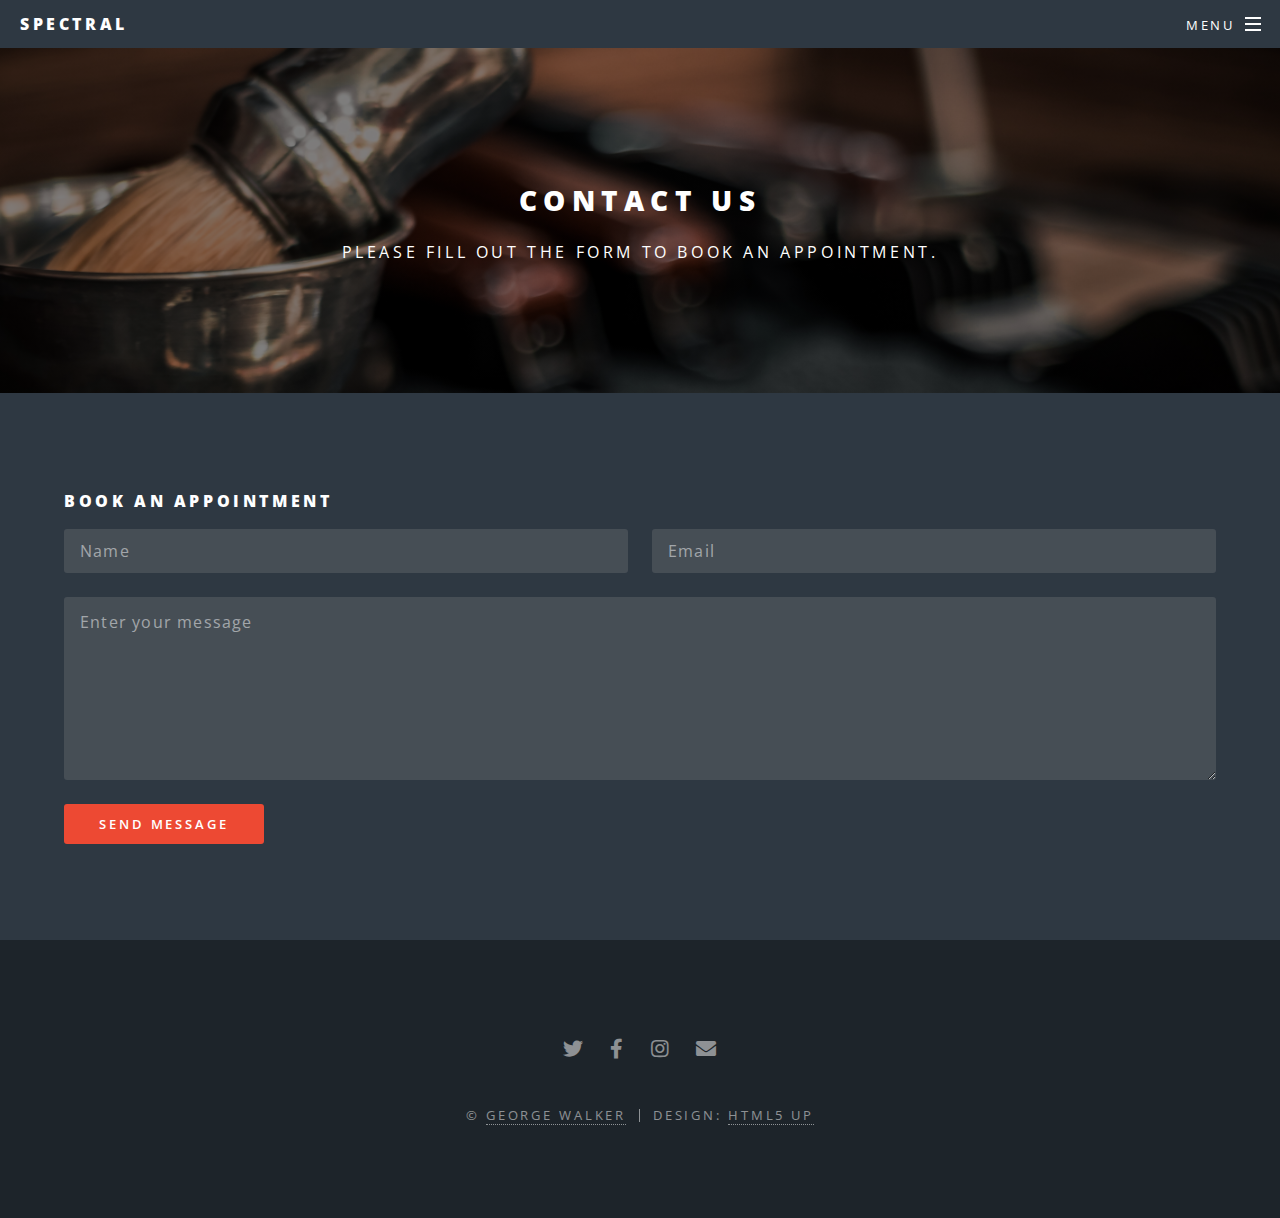
<file: contact.html>
<!DOCTYPE HTML>
<!--
	Spectral by HTML5 UP
	html5up.net | @ajlkn
	Free for personal and commercial use under the CCA 3.0 license (html5up.net/license)
-->
<html>
	<head>
		<title>Elements - Spectral by HTML5 UP</title>
		<meta charset="utf-8" />
		<meta name="viewport" content="width=device-width, initial-scale=1, user-scalable=no" />
		<link rel="stylesheet" href="assets/css/main.css" />
		<noscript><link rel="stylesheet" href="assets/css/noscript.css" /></noscript>
	</head>
	<body class="is-preload">

		<!-- Page Wrapper -->
			<div id="page-wrapper">

				<!-- Header -->
					<header id="header">
						<h1><a href="index.html">Spectral</a></h1>
						<nav id="nav">
							<ul>
								<li class="special">
									<a href="#menu" class="menuToggle"><span>Menu</span></a>
									<div id="menu">
										<ul>
											<li><a href="index.html">Home</a></li>
											<li><a href="aboutus.html">About Us</a></li>
											<li><a href="theteam.html">The Team</a></li>
											<li><a href="contact.html">Contact Us</a></li>
										</ul>
									</div>
								</li>
							</ul>
						</nav>
					</header>

				<!-- Main -->
					<article id="main">
						<header>
							<h2>CONTACT US</h2>
							<p>Please fill out the form to book an appointment.</p>
						</header>
						<section class="wrapper style2">
							<div class="inner">
								<section>
									<h4>BOOK AN APPOINTMENT</h4>
									<form method="post" action="#">
										<div class="row gtr-uniform">
											<div class="col-6 col-12-xsmall">
												<input type="text" name="demo-name" id="demo-name" value="" placeholder="Name" />
											</div>
											<div class="col-6 col-12-xsmall">
												<input type="email" name="demo-email" id="demo-email" value="" placeholder="Email" />
											</div>
											<div class="col-12">
												<textarea name="demo-message" id="demo-message" placeholder="Enter your message" rows="6"></textarea>
											</div>
											<div class="col-12">
												<ul class="actions">
													<li><input type="submit" value="Send Message" class="primary" /></li>
												</ul>
											</div>
										</div>
									</form>
								</section>
							</div>
						</section>
					</article>

				<!-- Footer -->
					<footer id="footer">
						<ul class="icons">
							<li><a href="#" class="icon brands fa-twitter"><span class="label">Twitter</span></a></li>
							<li><a href="#" class="icon brands fa-facebook-f"><span class="label">Facebook</span></a></li>
							<li><a href="#" class="icon brands fa-instagram"><span class="label">Instagram</span></a></li>
							<li><a href="#" class="icon solid fa-envelope"><span class="label">Email</span></a></li>
						</ul>
						<ul class="copyright">
							<li>&copy; <a href="https://www.georgewalker.dev/">George Walker</a></li><li>Design: <a href="http://html5up.net">HTML5 UP</a></li>
						</ul>
					</footer>

			</div>

		<!-- Scripts -->
			<script src="assets/js/jquery.min.js"></script>
			<script src="assets/js/jquery.scrollex.min.js"></script>
			<script src="assets/js/jquery.scrolly.min.js"></script>
			<script src="assets/js/browser.min.js"></script>
			<script src="assets/js/breakpoints.min.js"></script>
			<script src="assets/js/util.js"></script>
			<script src="assets/js/main.js"></script>

	</body>
</html>
</file>
<file: assets/css/noscript.css>
/*
	Spectral by HTML5 UP
	html5up.net | @ajlkn
	Free for personal and commercial use under the CCA 3.0 license (html5up.net/license)
*/

/* Banner */

	body.is-preload #banner h2 {
		-moz-transform: none;
		-webkit-transform: none;
		-ms-transform: none;
		transform: none;
		opacity: 1;
	}

		body.is-preload #banner h2:before, body.is-preload #banner h2:after {
			width: 100%;
		}

	body.is-preload #banner .more {
		-moz-transform: none;
		-webkit-transform: none;
		-ms-transform: none;
		transform: none;
		opacity: 1;
	}

	body.is-preload #banner:after {
		opacity: 0;
	}
</file>
<file: assets/css/main.css>
@import url(fontawesome-all.min.css);
@import url("https://fonts.googleapis.com/css?family=Open+Sans:400,400italic,600,600italic,800,800italic");

/*
	Spectral by HTML5 UP
	html5up.net | @ajlkn
	Free for personal and commercial use under the CCA 3.0 license (html5up.net/license)
*/

html, body, div, span, applet, object,
iframe, h1, h2, h3, h4, h5, h6, p, blockquote,
pre, a, abbr, acronym, address, big, cite,
code, del, dfn, em, img, ins, kbd, q, s, samp,
small, strike, strong, sub, sup, tt, var, b,
u, i, center, dl, dt, dd, ol, ul, li, fieldset,
form, label, legend, table, caption, tbody,
tfoot, thead, tr, th, td, article, aside,
canvas, details, embed, figure, figcaption,
footer, header, hgroup, menu, nav, output, ruby,
section, summary, time, mark, audio, video {
	margin: 0;
	padding: 0;
	border: 0;
	font-size: 100%;
	font: inherit;
	vertical-align: baseline;}

article, aside, details, figcaption, figure,
footer, header, hgroup, menu, nav, section {
	display: block;}

body {
	line-height: 1;
}

ol, ul {
	list-style: none;
}

blockquote, q {
	quotes: none;
}

	blockquote:before, blockquote:after, q:before, q:after {
		content: '';
		content: none;
	}

table {
	border-collapse: collapse;
	border-spacing: 0;
}

body {
	-webkit-text-size-adjust: none;
}

mark {
	background-color: transparent;
	color: inherit;
}

input::-moz-focus-inner {
	border: 0;
	padding: 0;
}

input, select, textarea {
	-moz-appearance: none;
	-webkit-appearance: none;
	-ms-appearance: none;
	appearance: none;
}

/* Basic */

	@-ms-viewport {
		width: device-width;
	}

	html {
		box-sizing: border-box;
	}

	*, *:before, *:after {
		box-sizing: inherit;
	}

	body {
		background: #2e3842;
	}

		body.is-preload *, body.is-preload *:before, body.is-preload *:after {
			-moz-animation: none !important;
			-webkit-animation: none !important;
			-ms-animation: none !important;
			animation: none !important;
			-moz-transition: none !important;
			-webkit-transition: none !important;
			-ms-transition: none !important;
			transition: none !important;
		}

	body, input, select, textarea {
		color: #fff;
		font-family: "Open Sans", Helvetica, sans-serif;
		font-size: 15pt;
		font-weight: 400;
		letter-spacing: 0.075em;
		line-height: 1.65em;
	}

		@media screen and (max-width: 1680px) {

			body, input, select, textarea {
				font-size: 13pt;
			}

		}

		@media screen and (max-width: 1280px) {

			body, input, select, textarea {
				font-size: 12pt;
			}

		}

		@media screen and (max-width: 736px) {

			body, input, select, textarea {
				font-size: 11pt;
				letter-spacing: 0.0375em;
			}

		}

	a {
		-moz-transition: color 0.2s ease, border-bottom-color 0.2s ease;
		-webkit-transition: color 0.2s ease, border-bottom-color 0.2s ease;
		-ms-transition: color 0.2s ease, border-bottom-color 0.2s ease;
		transition: color 0.2s ease, border-bottom-color 0.2s ease;
		border-bottom: dotted 1px;
		color: inherit;
		text-decoration: none;
	}

		a:hover {
			border-bottom-color: transparent;
		}

	strong, b {
		color: #fff;
		font-weight: 600;
	}

	em, i {
		font-style: italic;
	}

	p {
		margin: 0 0 2em 0;
	}

	h1, h2, h3, h4, h5, h6 {
		color: #fff;
		font-weight: 800;
		letter-spacing: 0.225em;
		line-height: 1em;
		margin: 0 0 1em 0;
		text-transform: uppercase;
	}

		h1 a, h2 a, h3 a, h4 a, h5 a, h6 a {
			color: inherit;
			text-decoration: none;
		}

	h2 {
		font-size: 1.35em;
		line-height: 1.75em;
	}

		@media screen and (max-width: 736px) {

			h2 {
				font-size: 1.1em;
				line-height: 1.65em;
			}

		}

	h3 {
		font-size: 1.15em;
		line-height: 1.75em;
	}

		@media screen and (max-width: 736px) {

			h3 {
				font-size: 1em;
				line-height: 1.65em;
			}

		}

	h4 {
		font-size: 1em;
		line-height: 1.5em;
	}

	h5 {
		font-size: 0.8em;
		line-height: 1.5em;
	}

	h6 {
		font-size: 0.7em;
		line-height: 1.5em;
	}

	sub {
		font-size: 0.8em;
		position: relative;
		top: 0.5em;
	}

	sup {
		font-size: 0.8em;
		position: relative;
		top: -0.5em;
	}

	hr {
		border: 0;
		border-bottom: solid 2px #fff;
		margin: 3em 0;
	}

		hr.major {
			margin: 4.5em 0;
		}

	blockquote {
		border-left: solid 4px #fff;
		font-style: italic;
		margin: 0 0 2em 0;
		padding: 0.5em 0 0.5em 2em;
	}

	code {
		background: rgba(144, 144, 144, 0.25);
		border-radius: 3px;
		font-family: "Courier New", monospace;
		font-size: 0.9em;
		letter-spacing: 0;
		margin: 0 0.25em;
		padding: 0.25em 0.65em;
	}

	pre {
		-webkit-overflow-scrolling: touch;
		font-family: "Courier New", monospace;
		font-size: 0.9em;
		margin: 0 0 2em 0;
	}

		pre code {
			display: block;
			line-height: 1.75em;
			padding: 1em 1.5em;
			overflow-x: auto;
		}

	.align-left {
		text-align: left;
	}

	.align-center {
		text-align: center;
	}

	.align-right {
		text-align: right;
	}

/* Row */

	.row {
		display: flex;
		flex-wrap: wrap;
		box-sizing: border-box;
		align-items: stretch;
	}

		.row > * {
			box-sizing: border-box;
		}

		.row.gtr-uniform > * > :last-child {
			margin-bottom: 0;
		}

		.row.aln-left {
			justify-content: flex-start;
		}

		.row.aln-center {
			justify-content: center;
		}

		.row.aln-right {
			justify-content: flex-end;
		}

		.row.aln-top {
			align-items: flex-start;
		}

		.row.aln-middle {
			align-items: center;
		}

		.row.aln-bottom {
			align-items: flex-end;
		}

		.row > .imp {
			order: -1;
		}

		.row > .col-1 {
			width: 8.33333%;
		}

		.row > .off-1 {
			margin-left: 8.33333%;
		}

		.row > .col-2 {
			width: 16.66667%;
		}

		.row > .off-2 {
			margin-left: 16.66667%;
		}

		.row > .col-3 {
			width: 25%;
		}

		.row > .off-3 {
			margin-left: 25%;
		}

		.row > .col-4 {
			width: 33.33333%;
		}

		.row > .off-4 {
			margin-left: 33.33333%;
		}

		.row > .col-5 {
			width: 41.66667%;
		}

		.row > .off-5 {
			margin-left: 41.66667%;
		}

		.row > .col-6 {
			width: 50%;
		}

		.row > .off-6 {
			margin-left: 50%;
		}

		.row > .col-7 {
			width: 58.33333%;
		}

		.row > .off-7 {
			margin-left: 58.33333%;
		}

		.row > .col-8 {
			width: 66.66667%;
		}

		.row > .off-8 {
			margin-left: 66.66667%;
		}

		.row > .col-9 {
			width: 75%;
		}

		.row > .off-9 {
			margin-left: 75%;
		}

		.row > .col-10 {
			width: 83.33333%;
		}

		.row > .off-10 {
			margin-left: 83.33333%;
		}

		.row > .col-11 {
			width: 91.66667%;
		}

		.row > .off-11 {
			margin-left: 91.66667%;
		}

		.row > .col-12 {
			width: 100%;
		}

		.row > .off-12 {
			margin-left: 100%;
		}

		.row.gtr-0 {
			margin-top: 0;
			margin-left: 0em;
		}

			.row.gtr-0 > * {
				padding: 0 0 0 0em;
			}

			.row.gtr-0.gtr-uniform {
				margin-top: 0em;
			}

				.row.gtr-0.gtr-uniform > * {
					padding-top: 0em;
				}

		.row.gtr-25 {
			margin-top: 0;
			margin-left: -0.375em;
		}

			.row.gtr-25 > * {
				padding: 0 0 0 0.375em;
			}

			.row.gtr-25.gtr-uniform {
				margin-top: -0.375em;
			}

				.row.gtr-25.gtr-uniform > * {
					padding-top: 0.375em;
				}

		.row.gtr-50 {
			margin-top: 0;
			margin-left: -0.75em;
		}

			.row.gtr-50 > * {
				padding: 0 0 0 0.75em;
			}

			.row.gtr-50.gtr-uniform {
				margin-top: -0.75em;
			}

				.row.gtr-50.gtr-uniform > * {
					padding-top: 0.75em;
				}

		.row {
			margin-top: 0;
			margin-left: -1.5em;
		}

			.row > * {
				padding: 0 0 0 1.5em;
			}

			.row.gtr-uniform {
				margin-top: -1.5em;
			}

				.row.gtr-uniform > * {
					padding-top: 1.5em;
				}

		.row.gtr-150 {
			margin-top: 0;
			margin-left: -2.25em;
		}

			.row.gtr-150 > * {
				padding: 0 0 0 2.25em;
			}

			.row.gtr-150.gtr-uniform {
				margin-top: -2.25em;
			}

				.row.gtr-150.gtr-uniform > * {
					padding-top: 2.25em;
				}

		.row.gtr-200 {
			margin-top: 0;
			margin-left: -3em;
		}

			.row.gtr-200 > * {
				padding: 0 0 0 3em;
			}

			.row.gtr-200.gtr-uniform {
				margin-top: -3em;
			}

				.row.gtr-200.gtr-uniform > * {
					padding-top: 3em;
				}

		@media screen and (max-width: 1680px) {

			.row {
				display: flex;
				flex-wrap: wrap;
				box-sizing: border-box;
				align-items: stretch;
			}

				.row > * {
					box-sizing: border-box;
				}

				.row.gtr-uniform > * > :last-child {
					margin-bottom: 0;
				}

				.row.aln-left {
					justify-content: flex-start;
				}

				.row.aln-center {
					justify-content: center;
				}

				.row.aln-right {
					justify-content: flex-end;
				}

				.row.aln-top {
					align-items: flex-start;
				}

				.row.aln-middle {
					align-items: center;
				}

				.row.aln-bottom {
					align-items: flex-end;
				}

				.row > .imp-xlarge {
					order: -1;
				}

				.row > .col-1-xlarge {
					width: 8.33333%;
				}

				.row > .off-1-xlarge {
					margin-left: 8.33333%;
				}

				.row > .col-2-xlarge {
					width: 16.66667%;
				}

				.row > .off-2-xlarge {
					margin-left: 16.66667%;
				}

				.row > .col-3-xlarge {
					width: 25%;
				}

				.row > .off-3-xlarge {
					margin-left: 25%;
				}

				.row > .col-4-xlarge {
					width: 33.33333%;
				}

				.row > .off-4-xlarge {
					margin-left: 33.33333%;
				}

				.row > .col-5-xlarge {
					width: 41.66667%;
				}

				.row > .off-5-xlarge {
					margin-left: 41.66667%;
				}

				.row > .col-6-xlarge {
					width: 50%;
				}

				.row > .off-6-xlarge {
					margin-left: 50%;
				}

				.row > .col-7-xlarge {
					width: 58.33333%;
				}

				.row > .off-7-xlarge {
					margin-left: 58.33333%;
				}

				.row > .col-8-xlarge {
					width: 66.66667%;
				}

				.row > .off-8-xlarge {
					margin-left: 66.66667%;
				}

				.row > .col-9-xlarge {
					width: 75%;
				}

				.row > .off-9-xlarge {
					margin-left: 75%;
				}

				.row > .col-10-xlarge {
					width: 83.33333%;
				}

				.row > .off-10-xlarge {
					margin-left: 83.33333%;
				}

				.row > .col-11-xlarge {
					width: 91.66667%;
				}

				.row > .off-11-xlarge {
					margin-left: 91.66667%;
				}

				.row > .col-12-xlarge {
					width: 100%;
				}

				.row > .off-12-xlarge {
					margin-left: 100%;
				}

				.row.gtr-0 {
					margin-top: 0;
					margin-left: 0em;
				}

					.row.gtr-0 > * {
						padding: 0 0 0 0em;
					}

					.row.gtr-0.gtr-uniform {
						margin-top: 0em;
					}

						.row.gtr-0.gtr-uniform > * {
							padding-top: 0em;
						}

				.row.gtr-25 {
					margin-top: 0;
					margin-left: -0.375em;
				}

					.row.gtr-25 > * {
						padding: 0 0 0 0.375em;
					}

					.row.gtr-25.gtr-uniform {
						margin-top: -0.375em;
					}

						.row.gtr-25.gtr-uniform > * {
							padding-top: 0.375em;
						}

				.row.gtr-50 {
					margin-top: 0;
					margin-left: -0.75em;
				}

					.row.gtr-50 > * {
						padding: 0 0 0 0.75em;
					}

					.row.gtr-50.gtr-uniform {
						margin-top: -0.75em;
					}

						.row.gtr-50.gtr-uniform > * {
							padding-top: 0.75em;
						}

				.row {
					margin-top: 0;
					margin-left: -1.5em;
				}

					.row > * {
						padding: 0 0 0 1.5em;
					}

					.row.gtr-uniform {
						margin-top: -1.5em;
					}

						.row.gtr-uniform > * {
							padding-top: 1.5em;
						}

				.row.gtr-150 {
					margin-top: 0;
					margin-left: -2.25em;
				}

					.row.gtr-150 > * {
						padding: 0 0 0 2.25em;
					}

					.row.gtr-150.gtr-uniform {
						margin-top: -2.25em;
					}

						.row.gtr-150.gtr-uniform > * {
							padding-top: 2.25em;
						}

				.row.gtr-200 {
					margin-top: 0;
					margin-left: -3em;
				}

					.row.gtr-200 > * {
						padding: 0 0 0 3em;
					}

					.row.gtr-200.gtr-uniform {
						margin-top: -3em;
					}

						.row.gtr-200.gtr-uniform > * {
							padding-top: 3em;
						}

		}

		@media screen and (max-width: 1280px) {

			.row {
				display: flex;
				flex-wrap: wrap;
				box-sizing: border-box;
				align-items: stretch;
			}

				.row > * {
					box-sizing: border-box;
				}

				.row.gtr-uniform > * > :last-child {
					margin-bottom: 0;
				}

				.row.aln-left {
					justify-content: flex-start;
				}

				.row.aln-center {
					justify-content: center;
				}

				.row.aln-right {
					justify-content: flex-end;
				}

				.row.aln-top {
					align-items: flex-start;
				}

				.row.aln-middle {
					align-items: center;
				}

				.row.aln-bottom {
					align-items: flex-end;
				}

				.row > .imp-large {
					order: -1;
				}

				.row > .col-1-large {
					width: 8.33333%;
				}

				.row > .off-1-large {
					margin-left: 8.33333%;
				}

				.row > .col-2-large {
					width: 16.66667%;
				}

				.row > .off-2-large {
					margin-left: 16.66667%;
				}

				.row > .col-3-large {
					width: 25%;
				}

				.row > .off-3-large {
					margin-left: 25%;
				}

				.row > .col-4-large {
					width: 33.33333%;
				}

				.row > .off-4-large {
					margin-left: 33.33333%;
				}

				.row > .col-5-large {
					width: 41.66667%;
				}

				.row > .off-5-large {
					margin-left: 41.66667%;
				}

				.row > .col-6-large {
					width: 50%;
				}

				.row > .off-6-large {
					margin-left: 50%;
				}

				.row > .col-7-large {
					width: 58.33333%;
				}

				.row > .off-7-large {
					margin-left: 58.33333%;
				}

				.row > .col-8-large {
					width: 66.66667%;
				}

				.row > .off-8-large {
					margin-left: 66.66667%;
				}

				.row > .col-9-large {
					width: 75%;
				}

				.row > .off-9-large {
					margin-left: 75%;
				}

				.row > .col-10-large {
					width: 83.33333%;
				}

				.row > .off-10-large {
					margin-left: 83.33333%;
				}

				.row > .col-11-large {
					width: 91.66667%;
				}

				.row > .off-11-large {
					margin-left: 91.66667%;
				}

				.row > .col-12-large {
					width: 100%;
				}

				.row > .off-12-large {
					margin-left: 100%;
				}

				.row.gtr-0 {
					margin-top: 0;
					margin-left: 0em;
				}

					.row.gtr-0 > * {
						padding: 0 0 0 0em;
					}

					.row.gtr-0.gtr-uniform {
						margin-top: 0em;
					}

						.row.gtr-0.gtr-uniform > * {
							padding-top: 0em;
						}

				.row.gtr-25 {
					margin-top: 0;
					margin-left: -0.375em;
				}

					.row.gtr-25 > * {
						padding: 0 0 0 0.375em;
					}

					.row.gtr-25.gtr-uniform {
						margin-top: -0.375em;
					}

						.row.gtr-25.gtr-uniform > * {
							padding-top: 0.375em;
						}

				.row.gtr-50 {
					margin-top: 0;
					margin-left: -0.75em;
				}

					.row.gtr-50 > * {
						padding: 0 0 0 0.75em;
					}

					.row.gtr-50.gtr-uniform {
						margin-top: -0.75em;
					}

						.row.gtr-50.gtr-uniform > * {
							padding-top: 0.75em;
						}

				.row {
					margin-top: 0;
					margin-left: -1.5em;
				}

					.row > * {
						padding: 0 0 0 1.5em;
					}

					.row.gtr-uniform {
						margin-top: -1.5em;
					}

						.row.gtr-uniform > * {
							padding-top: 1.5em;
						}

				.row.gtr-150 {
					margin-top: 0;
					margin-left: -2.25em;
				}

					.row.gtr-150 > * {
						padding: 0 0 0 2.25em;
					}

					.row.gtr-150.gtr-uniform {
						margin-top: -2.25em;
					}

						.row.gtr-150.gtr-uniform > * {
							padding-top: 2.25em;
						}

				.row.gtr-200 {
					margin-top: 0;
					margin-left: -3em;
				}

					.row.gtr-200 > * {
						padding: 0 0 0 3em;
					}

					.row.gtr-200.gtr-uniform {
						margin-top: -3em;
					}

						.row.gtr-200.gtr-uniform > * {
							padding-top: 3em;
						}

		}

		@media screen and (max-width: 980px) {

			.row {
				display: flex;
				flex-wrap: wrap;
				box-sizing: border-box;
				align-items: stretch;
			}

				.row > * {
					box-sizing: border-box;
				}

				.row.gtr-uniform > * > :last-child {
					margin-bottom: 0;
				}

				.row.aln-left {
					justify-content: flex-start;
				}

				.row.aln-center {
					justify-content: center;
				}

				.row.aln-right {
					justify-content: flex-end;
				}

				.row.aln-top {
					align-items: flex-start;
				}

				.row.aln-middle {
					align-items: center;
				}

				.row.aln-bottom {
					align-items: flex-end;
				}

				.row > .imp-medium {
					order: -1;
				}

				.row > .col-1-medium {
					width: 8.33333%;
				}

				.row > .off-1-medium {
					margin-left: 8.33333%;
				}

				.row > .col-2-medium {
					width: 16.66667%;
				}

				.row > .off-2-medium {
					margin-left: 16.66667%;
				}

				.row > .col-3-medium {
					width: 25%;
				}

				.row > .off-3-medium {
					margin-left: 25%;
				}

				.row > .col-4-medium {
					width: 33.33333%;
				}

				.row > .off-4-medium {
					margin-left: 33.33333%;
				}

				.row > .col-5-medium {
					width: 41.66667%;
				}

				.row > .off-5-medium {
					margin-left: 41.66667%;
				}

				.row > .col-6-medium {
					width: 50%;
				}

				.row > .off-6-medium {
					margin-left: 50%;
				}

				.row > .col-7-medium {
					width: 58.33333%;
				}

				.row > .off-7-medium {
					margin-left: 58.33333%;
				}

				.row > .col-8-medium {
					width: 66.66667%;
				}

				.row > .off-8-medium {
					margin-left: 66.66667%;
				}

				.row > .col-9-medium {
					width: 75%;
				}

				.row > .off-9-medium {
					margin-left: 75%;
				}

				.row > .col-10-medium {
					width: 83.33333%;
				}

				.row > .off-10-medium {
					margin-left: 83.33333%;
				}

				.row > .col-11-medium {
					width: 91.66667%;
				}

				.row > .off-11-medium {
					margin-left: 91.66667%;
				}

				.row > .col-12-medium {
					width: 100%;
				}

				.row > .off-12-medium {
					margin-left: 100%;
				}

				.row.gtr-0 {
					margin-top: 0;
					margin-left: 0em;
				}

					.row.gtr-0 > * {
						padding: 0 0 0 0em;
					}

					.row.gtr-0.gtr-uniform {
						margin-top: 0em;
					}

						.row.gtr-0.gtr-uniform > * {
							padding-top: 0em;
						}

				.row.gtr-25 {
					margin-top: 0;
					margin-left: -0.375em;
				}

					.row.gtr-25 > * {
						padding: 0 0 0 0.375em;
					}

					.row.gtr-25.gtr-uniform {
						margin-top: -0.375em;
					}

						.row.gtr-25.gtr-uniform > * {
							padding-top: 0.375em;
						}

				.row.gtr-50 {
					margin-top: 0;
					margin-left: -0.75em;
				}

					.row.gtr-50 > * {
						padding: 0 0 0 0.75em;
					}

					.row.gtr-50.gtr-uniform {
						margin-top: -0.75em;
					}

						.row.gtr-50.gtr-uniform > * {
							padding-top: 0.75em;
						}

				.row {
					margin-top: 0;
					margin-left: -1.5em;
				}

					.row > * {
						padding: 0 0 0 1.5em;
					}

					.row.gtr-uniform {
						margin-top: -1.5em;
					}

						.row.gtr-uniform > * {
							padding-top: 1.5em;
						}

				.row.gtr-150 {
					margin-top: 0;
					margin-left: -2.25em;
				}

					.row.gtr-150 > * {
						padding: 0 0 0 2.25em;
					}

					.row.gtr-150.gtr-uniform {
						margin-top: -2.25em;
					}

						.row.gtr-150.gtr-uniform > * {
							padding-top: 2.25em;
						}

				.row.gtr-200 {
					margin-top: 0;
					margin-left: -3em;
				}

					.row.gtr-200 > * {
						padding: 0 0 0 3em;
					}

					.row.gtr-200.gtr-uniform {
						margin-top: -3em;
					}

						.row.gtr-200.gtr-uniform > * {
							padding-top: 3em;
						}

		}

		@media screen and (max-width: 736px) {

			.row {
				display: flex;
				flex-wrap: wrap;
				box-sizing: border-box;
				align-items: stretch;
			}

				.row > * {
					box-sizing: border-box;
				}

				.row.gtr-uniform > * > :last-child {
					margin-bottom: 0;
				}

				.row.aln-left {
					justify-content: flex-start;
				}

				.row.aln-center {
					justify-content: center;
				}

				.row.aln-right {
					justify-content: flex-end;
				}

				.row.aln-top {
					align-items: flex-start;
				}

				.row.aln-middle {
					align-items: center;
				}

				.row.aln-bottom {
					align-items: flex-end;
				}

				.row > .imp-small {
					order: -1;
				}

				.row > .col-1-small {
					width: 8.33333%;
				}

				.row > .off-1-small {
					margin-left: 8.33333%;
				}

				.row > .col-2-small {
					width: 16.66667%;
				}

				.row > .off-2-small {
					margin-left: 16.66667%;
				}

				.row > .col-3-small {
					width: 25%;
				}

				.row > .off-3-small {
					margin-left: 25%;
				}

				.row > .col-4-small {
					width: 33.33333%;
				}

				.row > .off-4-small {
					margin-left: 33.33333%;
				}

				.row > .col-5-small {
					width: 41.66667%;
				}

				.row > .off-5-small {
					margin-left: 41.66667%;
				}

				.row > .col-6-small {
					width: 50%;
				}

				.row > .off-6-small {
					margin-left: 50%;
				}

				.row > .col-7-small {
					width: 58.33333%;
				}

				.row > .off-7-small {
					margin-left: 58.33333%;
				}

				.row > .col-8-small {
					width: 66.66667%;
				}

				.row > .off-8-small {
					margin-left: 66.66667%;
				}

				.row > .col-9-small {
					width: 75%;
				}

				.row > .off-9-small {
					margin-left: 75%;
				}

				.row > .col-10-small {
					width: 83.33333%;
				}

				.row > .off-10-small {
					margin-left: 83.33333%;
				}

				.row > .col-11-small {
					width: 91.66667%;
				}

				.row > .off-11-small {
					margin-left: 91.66667%;
				}

				.row > .col-12-small {
					width: 100%;
				}

				.row > .off-12-small {
					margin-left: 100%;
				}

				.row.gtr-0 {
					margin-top: 0;
					margin-left: 0em;
				}

					.row.gtr-0 > * {
						padding: 0 0 0 0em;
					}

					.row.gtr-0.gtr-uniform {
						margin-top: 0em;
					}

						.row.gtr-0.gtr-uniform > * {
							padding-top: 0em;
						}

				.row.gtr-25 {
					margin-top: 0;
					margin-left: -0.375em;
				}

					.row.gtr-25 > * {
						padding: 0 0 0 0.375em;
					}

					.row.gtr-25.gtr-uniform {
						margin-top: -0.375em;
					}

						.row.gtr-25.gtr-uniform > * {
							padding-top: 0.375em;
						}

				.row.gtr-50 {
					margin-top: 0;
					margin-left: -0.75em;
				}

					.row.gtr-50 > * {
						padding: 0 0 0 0.75em;
					}

					.row.gtr-50.gtr-uniform {
						margin-top: -0.75em;
					}

						.row.gtr-50.gtr-uniform > * {
							padding-top: 0.75em;
						}

				.row {
					margin-top: 0;
					margin-left: -1.5em;
				}

					.row > * {
						padding: 0 0 0 1.5em;
					}

					.row.gtr-uniform {
						margin-top: -1.5em;
					}

						.row.gtr-uniform > * {
							padding-top: 1.5em;
						}

				.row.gtr-150 {
					margin-top: 0;
					margin-left: -2.25em;
				}

					.row.gtr-150 > * {
						padding: 0 0 0 2.25em;
					}

					.row.gtr-150.gtr-uniform {
						margin-top: -2.25em;
					}

						.row.gtr-150.gtr-uniform > * {
							padding-top: 2.25em;
						}

				.row.gtr-200 {
					margin-top: 0;
					margin-left: -3em;
				}

					.row.gtr-200 > * {
						padding: 0 0 0 3em;
					}

					.row.gtr-200.gtr-uniform {
						margin-top: -3em;
					}

						.row.gtr-200.gtr-uniform > * {
							padding-top: 3em;
						}

		}

		@media screen and (max-width: 480px) {

			.row {
				display: flex;
				flex-wrap: wrap;
				box-sizing: border-box;
				align-items: stretch;
			}

				.row > * {
					box-sizing: border-box;
				}

				.row.gtr-uniform > * > :last-child {
					margin-bottom: 0;
				}

				.row.aln-left {
					justify-content: flex-start;
				}

				.row.aln-center {
					justify-content: center;
				}

				.row.aln-right {
					justify-content: flex-end;
				}

				.row.aln-top {
					align-items: flex-start;
				}

				.row.aln-middle {
					align-items: center;
				}

				.row.aln-bottom {
					align-items: flex-end;
				}

				.row > .imp-xsmall {
					order: -1;
				}

				.row > .col-1-xsmall {
					width: 8.33333%;
				}

				.row > .off-1-xsmall {
					margin-left: 8.33333%;
				}

				.row > .col-2-xsmall {
					width: 16.66667%;
				}

				.row > .off-2-xsmall {
					margin-left: 16.66667%;
				}

				.row > .col-3-xsmall {
					width: 25%;
				}

				.row > .off-3-xsmall {
					margin-left: 25%;
				}

				.row > .col-4-xsmall {
					width: 33.33333%;
				}

				.row > .off-4-xsmall {
					margin-left: 33.33333%;
				}

				.row > .col-5-xsmall {
					width: 41.66667%;
				}

				.row > .off-5-xsmall {
					margin-left: 41.66667%;
				}

				.row > .col-6-xsmall {
					width: 50%;
				}

				.row > .off-6-xsmall {
					margin-left: 50%;
				}

				.row > .col-7-xsmall {
					width: 58.33333%;
				}

				.row > .off-7-xsmall {
					margin-left: 58.33333%;
				}

				.row > .col-8-xsmall {
					width: 66.66667%;
				}

				.row > .off-8-xsmall {
					margin-left: 66.66667%;
				}

				.row > .col-9-xsmall {
					width: 75%;
				}

				.row > .off-9-xsmall {
					margin-left: 75%;
				}

				.row > .col-10-xsmall {
					width: 83.33333%;
				}

				.row > .off-10-xsmall {
					margin-left: 83.33333%;
				}

				.row > .col-11-xsmall {
					width: 91.66667%;
				}

				.row > .off-11-xsmall {
					margin-left: 91.66667%;
				}

				.row > .col-12-xsmall {
					width: 100%;
				}

				.row > .off-12-xsmall {
					margin-left: 100%;
				}

				.row.gtr-0 {
					margin-top: 0;
					margin-left: 0em;
				}

					.row.gtr-0 > * {
						padding: 0 0 0 0em;
					}

					.row.gtr-0.gtr-uniform {
						margin-top: 0em;
					}

						.row.gtr-0.gtr-uniform > * {
							padding-top: 0em;
						}

				.row.gtr-25 {
					margin-top: 0;
					margin-left: -0.375em;
				}

					.row.gtr-25 > * {
						padding: 0 0 0 0.375em;
					}

					.row.gtr-25.gtr-uniform {
						margin-top: -0.375em;
					}

						.row.gtr-25.gtr-uniform > * {
							padding-top: 0.375em;
						}

				.row.gtr-50 {
					margin-top: 0;
					margin-left: -0.75em;
				}

					.row.gtr-50 > * {
						padding: 0 0 0 0.75em;
					}

					.row.gtr-50.gtr-uniform {
						margin-top: -0.75em;
					}

						.row.gtr-50.gtr-uniform > * {
							padding-top: 0.75em;
						}

				.row {
					margin-top: 0;
					margin-left: -1.5em;
				}

					.row > * {
						padding: 0 0 0 1.5em;
					}

					.row.gtr-uniform {
						margin-top: -1.5em;
					}

						.row.gtr-uniform > * {
							padding-top: 1.5em;
						}

				.row.gtr-150 {
					margin-top: 0;
					margin-left: -2.25em;
				}

					.row.gtr-150 > * {
						padding: 0 0 0 2.25em;
					}

					.row.gtr-150.gtr-uniform {
						margin-top: -2.25em;
					}

						.row.gtr-150.gtr-uniform > * {
							padding-top: 2.25em;
						}

				.row.gtr-200 {
					margin-top: 0;
					margin-left: -3em;
				}

					.row.gtr-200 > * {
						padding: 0 0 0 3em;
					}

					.row.gtr-200.gtr-uniform {
						margin-top: -3em;
					}

						.row.gtr-200.gtr-uniform > * {
							padding-top: 3em;
						}

		}

/* Section/Article */

	section.special, article.special {
		text-align: center;
	}

	header p {
		color: rgba(255, 255, 255, 0.5);
		position: relative;
		top: -0.25em;
	}

	header h3 + p {
		font-size: 1.1em;
	}

	header h4 + p,
	header h5 + p,
	header h6 + p {
		font-size: 0.9em;
	}

	header.major {
		margin: 0 0 3.5em 0;
	}

		header.major h2, header.major h3, header.major h4, header.major h5, header.major h6 {
			border-bottom: solid 2px #fff;
			display: inline-block;
			padding-bottom: 1em;
			position: relative;
		}

			header.major h2:after, header.major h3:after, header.major h4:after, header.major h5:after, header.major h6:after {
				content: '';
				display: block;
				height: 1px;
			}

		header.major p {
			color: #fff;
			top: 0;
		}

		@media screen and (max-width: 736px) {

			header.major {
				margin: 0 0 2em 0;
			}

		}

	@media screen and (max-width: 980px) {

		header br {
			display: none;
		}

	}

/* Form */

	form {
		margin: 0 0 2em 0;
	}

	label {
		color: #fff;
		display: block;
		font-size: 0.9em;
		font-weight: 600;
		margin: 0 0 1em 0;
	}

	input[type="text"],
	input[type="password"],
	input[type="email"],
	select,
	textarea {
		-moz-appearance: none;
		-webkit-appearance: none;
		-ms-appearance: none;
		appearance: none;
		background-color: rgba(144, 144, 144, 0.25);
		border-radius: 3px;
		border: none;
		color: inherit;
		display: block;
		outline: 0;
		padding: 0 1em;
		text-decoration: none;
		width: 100%;
	}

		input[type="text"]:invalid,
		input[type="password"]:invalid,
		input[type="email"]:invalid,
		select:invalid,
		textarea:invalid {
			box-shadow: none;
		}

		input[type="text"]:focus,
		input[type="password"]:focus,
		input[type="email"]:focus,
		select:focus,
		textarea:focus {
			box-shadow: 0 0 0 2px #21b2a6;
		}

	select {
		background-size: 1.25em;
		background-repeat: no-repeat;
		background-position: calc(100% - 1em) center;
		height: 2.75em;
		padding-right: 2.75em;
		text-overflow: ellipsis;
	}

		select:focus::-ms-value {
			background-color: transparent;
		}

		select::-ms-expand {
			display: none;
		}

	input[type="text"],
	input[type="password"],
	input[type="email"],
	select {
		height: 2.75em;
	}

	textarea {
		padding: 0.75em 1em;
	}

	input[type="checkbox"],
	input[type="radio"] {
		-moz-appearance: none;
		-webkit-appearance: none;
		-ms-appearance: none;
		appearance: none;
		display: block;
		float: left;
		margin-right: -2em;
		opacity: 0;
		width: 1em;
		z-index: -1;
	}

		input[type="checkbox"] + label,
		input[type="radio"] + label {
			text-decoration: none;
			color: #fff;
			cursor: pointer;
			display: inline-block;
			font-size: 1em;
			font-weight: 400;
			padding-left: 2.4em;
			padding-right: 0.75em;
			position: relative;
		}

			input[type="checkbox"] + label:before,
			input[type="radio"] + label:before {
				-moz-osx-font-smoothing: grayscale;
				-webkit-font-smoothing: antialiased;
				display: inline-block;
				font-style: normal;
				font-variant: normal;
				text-rendering: auto;
				line-height: 1;
				text-transform: none !important;
				font-family: 'Font Awesome 5 Free';
				font-weight: 900;
			}

			input[type="checkbox"] + label:before,
			input[type="radio"] + label:before {
				background: rgba(144, 144, 144, 0.25);
				border-radius: 3px;
				content: '';
				display: inline-block;
				font-size: 0.8em;
				height: 2.0625em;
				left: 0;
				line-height: 2.0625em;
				position: absolute;
				text-align: center;
				top: 0;
				width: 2.0625em;
			}

		input[type="checkbox"]:checked + label:before,
		input[type="radio"]:checked + label:before {
			background: #2e3842;
			color: #fff;
			content: '\f00c';
		}

		input[type="checkbox"]:focus + label:before,
		input[type="radio"]:focus + label:before {
			box-shadow: 0 0 0 2px #21b2a6;
		}

	input[type="checkbox"] + label:before {
		border-radius: 3px;
	}

	input[type="radio"] + label:before {
		border-radius: 100%;
	}

	::-webkit-input-placeholder {
		color: rgba(255, 255, 255, 0.5) !important;
		opacity: 1.0;
	}

	:-moz-placeholder {
		color: rgba(255, 255, 255, 0.5) !important;
		opacity: 1.0;
	}

	::-moz-placeholder {
		color: rgba(255, 255, 255, 0.5) !important;
		opacity: 1.0;
	}

	:-ms-input-placeholder {
		color: rgba(255, 255, 255, 0.5) !important;
		opacity: 1.0;
	}

/* Box */

	.box {
		border-radius: 3px;
		border: solid 2px #fff;
		margin-bottom: 2em;
		padding: 1.5em;
	}

		.box > :last-child,
		.box > :last-child > :last-child,
		.box > :last-child > :last-child > :last-child {
			margin-bottom: 0;
		}

		.box.alt {
			border: 0;
			border-radius: 0;
			padding: 0;
		}

/* Icon */

	.icon {
		text-decoration: none;
		border-bottom: none;
		position: relative;
	}

		.icon:before {
			-moz-osx-font-smoothing: grayscale;
			-webkit-font-smoothing: antialiased;
			display: inline-block;
			font-style: normal;
			font-variant: normal;
			text-rendering: auto;
			line-height: 1;
			text-transform: none !important;
			font-family: 'Font Awesome 5 Free';
			font-weight: 400;
		}

		.icon > .label {
			display: none;
		}

		.icon:before {
			line-height: inherit;
		}

		.icon.solid:before {
			font-weight: 900;
		}

		.icon.brands:before {
			font-family: 'Font Awesome 5 Brands';
		}

		.icon.major {
			-moz-transform: rotate(-45deg);
			-webkit-transform: rotate(-45deg);
			-ms-transform: rotate(-45deg);
			transform: rotate(-45deg);
			border-radius: 3px;
			border: solid 2px #fff;
			display: inline-block;
			font-size: 1.35em;
			height: calc(3em + 2px);
			line-height: 3em;
			text-align: center;
			width: calc(3em + 2px);
		}

			.icon.major:before {
				-moz-transform: rotate(45deg);
				-webkit-transform: rotate(45deg);
				-ms-transform: rotate(45deg);
				transform: rotate(45deg);
				display: inline-block;
				font-size: 1.5em;
			}

			@media screen and (max-width: 736px) {

				.icon.major {
					font-size: 1em;
				}

			}

		.icon.style1 {
			color: #00ffcc;
		}

		.icon.style2 {
			color: #00f0ff;
		}

		.icon.style3 {
			color: #76ddff;
		}

/* Image */

	.image {
		border-radius: 3px;
		border: 0;
		display: inline-block;
		position: relative;
	}

		.image img {
			border-radius: 3px;
			display: block;
		}

		.image.left {
			float: left;
			margin: 0 2em 2em 0;
			top: 0.25em;
		}

		.image.right {
			float: right;
			margin: 0 0 2em 2em;
			top: 0.25em;
		}

		.image.left, .image.right {
			max-width: 40%;
		}

			.image.left img, .image.right img {
				width: 100%;
			}

		.image.fit {
			display: block;
			margin: 0 0 2em 0;
			width: 100%;
		}

			.image.fit img {
				width: 100%;
			}

		.image.barber {
			max-width: 40%;
			margin: 0 auto 2em auto;
		}

/* List */

	ol {
		list-style: decimal;
		margin: 0 0 2em 0;
		padding-left: 1.25em;
	}

		ol li {
			padding-left: 0.25em;
		}

	ul {
		list-style: disc;
		margin: 0 0 2em 0;
		padding-left: 1em;
	}

		ul li {
			padding-left: 0.5em;
		}

		ul.alt {
			list-style: none;
			padding-left: 0;
		}

			ul.alt li {
				border-top: solid 1px #fff;
				padding: 0.5em 0;
			}

				ul.alt li:first-child {
					border-top: 0;
					padding-top: 0;
				}

	dl {
		margin: 0 0 2em 0;
	}

/* Actions */

	ul.actions {
		display: -moz-flex;
		display: -webkit-flex;
		display: -ms-flex;
		display: flex;
		cursor: default;
		list-style: none;
		margin-left: -1em;
		padding-left: 0;
	}

		ul.actions li {
			padding: 0 0 0 1em;
			vertical-align: middle;
		}

		ul.actions.special {
			-moz-justify-content: center;
			-webkit-justify-content: center;
			-ms-justify-content: center;
			justify-content: flex-start;
			width: 100%;
			margin-left: 0;
		}

			ul.actions.special li:first-child {
				padding-left: 0;
			}

		ul.actions.stacked {
			-moz-flex-direction: column;
			-webkit-flex-direction: column;
			-ms-flex-direction: column;
			flex-direction: column;
			margin-left: 0;
		}

			ul.actions.stacked li {
				padding: 1em 0 0 0;
			}

				ul.actions.stacked li:first-child {
					padding-top: 0;
				}

		ul.actions.fit {
			width: calc(100% + 1em);
		}

			ul.actions.fit li {
				-moz-flex-grow: 1;
				-webkit-flex-grow: 1;
				-ms-flex-grow: 1;
				flex-grow: 1;
				-moz-flex-shrink: 1;
				-webkit-flex-shrink: 1;
				-ms-flex-shrink: 1;
				flex-shrink: 1;
				width: 100%;
			}

				ul.actions.fit li > * {
					width: 100%;
				}

			ul.actions.fit.stacked {
				width: 100%;
			}

		@media screen and (max-width: 480px) {

			ul.actions:not(.fixed) {
				-moz-flex-direction: column;
				-webkit-flex-direction: column;
				-ms-flex-direction: column;
				flex-direction: column;
				margin-left: 0;
				width: 100% !important;
			}

				ul.actions:not(.fixed) li {
					-moz-flex-grow: 1;
					-webkit-flex-grow: 1;
					-ms-flex-grow: 1;
					flex-grow: 1;
					-moz-flex-shrink: 1;
					-webkit-flex-shrink: 1;
					-ms-flex-shrink: 1;
					flex-shrink: 1;
					padding: 1em 0 0 0;
					text-align: center;
					width: 100%;
				}

					ul.actions:not(.fixed) li > * {
						width: 100%;
					}

					ul.actions:not(.fixed) li:first-child {
						padding-top: 0;
					}

					ul.actions:not(.fixed) li input[type="submit"],
					ul.actions:not(.fixed) li input[type="reset"],
					ul.actions:not(.fixed) li input[type="button"],
					ul.actions:not(.fixed) li button,
					ul.actions:not(.fixed) li .button {
						width: 100%;
					}

						ul.actions:not(.fixed) li input[type="submit"].icon:before,
						ul.actions:not(.fixed) li input[type="reset"].icon:before,
						ul.actions:not(.fixed) li input[type="button"].icon:before,
						ul.actions:not(.fixed) li button.icon:before,
						ul.actions:not(.fixed) li .button.icon:before {
							margin-left: -0.5em;
						}

		}

/* Icons */

	ul.icons {
		cursor: default;
		list-style: none;
		padding-left: 0;
	}

		ul.icons li {
			display: inline-block;
			padding: 0 1em 0 0;
		}

			ul.icons li:last-child {
				padding-right: 0 !important;
			}

		ul.icons.major {
			padding: 1em 0;
		}

			ul.icons.major li {
				padding-right: 3.5em;
			}

				@media screen and (max-width: 736px) {

					ul.icons.major li {
						padding: 0 1em !important;
					}

				}

/* Table */

	.table-wrapper {
		-webkit-overflow-scrolling: touch;
		overflow-x: auto;
	}

	table {
		margin: 0 0 2em 0;
		width: 100%;
	}

		table tbody tr {
			border: solid 1px #fff;
			border-left: 0;
			border-right: 0;
		}

			table tbody tr:nth-child(2n + 1) {
				background-color: rgba(144, 144, 144, 0.25);
			}

		table td {
			padding: 0.75em 0.75em;
		}

		table th {
			color: #fff;
			font-size: 0.9em;
			font-weight: 600;
			padding: 0 0.75em 0.75em 0.75em;
			text-align: left;
		}

		table thead {
			border-bottom: solid 2px #fff;
		}

		table tfoot {
			border-top: solid 2px #fff;
		}

		table.alt {
			border-collapse: separate;
		}

			table.alt tbody tr td {
				border: solid 1px #fff;
				border-left-width: 0;
				border-top-width: 0;
			}

				table.alt tbody tr td:first-child {
					border-left-width: 1px;
				}

			table.alt tbody tr:first-child td {
				border-top-width: 1px;
			}

			table.alt thead {
				border-bottom: 0;
			}

			table.alt tfoot {
				border-top: 0;
			}

/* Button */

	input[type="submit"],
	input[type="reset"],
	input[type="button"],
	button,
	.button {
		-moz-appearance: none;
		-webkit-appearance: none;
		-ms-appearance: none;
		appearance: none;
		-moz-transition: background-color 0.2s ease-in-out, color 0.2s ease-in-out;
		-webkit-transition: background-color 0.2s ease-in-out, color 0.2s ease-in-out;
		-ms-transition: background-color 0.2s ease-in-out, color 0.2s ease-in-out;
		transition: background-color 0.2s ease-in-out, color 0.2s ease-in-out;
		background-color: transparent;
		border-radius: 3px;
		border: 0;
		box-shadow: inset 0 0 0 2px #fff;
		color: #fff;
		cursor: pointer;
		display: inline-block;
		font-size: 0.8em;
		font-weight: 600;
		height: 3.125em;
		letter-spacing: 0.225em;
		line-height: 3.125em;
		max-width: 30em;
		padding: 0 2.75em;
		text-align: center;
		text-decoration: none;
		text-transform: uppercase;
		white-space: nowrap;
		overflow: hidden;
		text-overflow: ellipsis;
	}

		input[type="submit"]:hover,
		input[type="reset"]:hover,
		input[type="button"]:hover,
		button:hover,
		.button:hover {
			background-color: rgba(144, 144, 144, 0.25);
		}

		input[type="submit"]:active,
		input[type="reset"]:active,
		input[type="button"]:active,
		button:active,
		.button:active {
			background-color: rgba(144, 144, 144, 0.5);
		}

		input[type="submit"].icon:before,
		input[type="reset"].icon:before,
		input[type="button"].icon:before,
		button.icon:before,
		.button.icon:before {
			margin-right: 0.5em;
		}

		input[type="submit"].fit,
		input[type="reset"].fit,
		input[type="button"].fit,
		button.fit,
		.button.fit {
			width: 100%;
		}

		input[type="submit"].small,
		input[type="reset"].small,
		input[type="button"].small,
		button.small,
		.button.small {
			font-size: 0.8em;
		}

		input[type="submit"].large,
		input[type="reset"].large,
		input[type="button"].large,
		button.large,
		.button.large {
			font-size: 1.35em;
		}

		input[type="submit"].primary,
		input[type="reset"].primary,
		input[type="button"].primary,
		button.primary,
		.button.primary {
			background-color: #ed4933;
			box-shadow: none !important;
			color: #ffffff !important;
		}

			input[type="submit"].primary:hover,
			input[type="reset"].primary:hover,
			input[type="button"].primary:hover,
			button.primary:hover,
			.button.primary:hover {
				background-color: #ef5e4a !important;
			}

			input[type="submit"].primary:active,
			input[type="reset"].primary:active,
			input[type="button"].primary:active,
			button.primary:active,
			.button.primary:active {
				background-color: rgba(30,30,32,1) !important;
			}

			input[type="submit"].secondary,
			input[type="reset"].secondary,
			input[type="button"].secondary,
			button.secondary,
			.button.secondary {
				background-color: rgba(30,30,32,1);
				box-shadow: none !important;
				color: #ffffff !important;
			}
	
				input[type="submit"].secondary:hover,
				input[type="reset"].secondary:hover,
				input[type="button"].secondary:hover,
				button.secondary:hover,
				.button.secondary:hover {
					background-color: rgba(30,30,32,1) !important;
				}
	
				input[type="submit"].secondary:active,
				input[type="reset"].secondary:active,
				input[type="button"].secondary:active,
				button.secondary:active,
				.button.secondary:active {
					background-color: #eb341c !important;
				}

		input[type="submit"].disabled, input[type="submit"]:disabled,
		input[type="reset"].disabled,
		input[type="reset"]:disabled,
		input[type="button"].disabled,
		input[type="button"]:disabled,
		button.disabled,
		button:disabled,
		.button.disabled,
		.button:disabled {
			pointer-events: none;
			opacity: 0.25;
		}

		@media screen and (max-width: 736px) {

			input[type="submit"],
			input[type="reset"],
			input[type="button"],
			button,
			.button {
				height: 3.75em;
				line-height: 3.75em;
			}

		}

/* Features */

	.features {
		display: -moz-flex;
		display: -webkit-flex;
		display: -ms-flex;
		display: flex;
		-moz-flex-wrap: wrap;
		-webkit-flex-wrap: wrap;
		-ms-flex-wrap: wrap;
		flex-wrap: wrap;
		-moz-justify-content: center;
		-webkit-justify-content: center;
		-ms-justify-content: center;
		justify-content: center;
		list-style: none;
		padding: 0;
		width: 100%;
	}

		.features li {
			padding: 4em 4em 2em 6em ;
			display: block;
			position: relative;
			text-align: left;
			width: 50%;
		}

			.features li:nth-child(1) {
				background-color: rgba(0, 0, 0, 0.035);
			}

			.features li:nth-child(2) {
				background-color: rgba(0, 0, 0, 0.07);
			}

			.features li:nth-child(3) {
				background-color: rgba(0, 0, 0, 0.105);
			}

			.features li:nth-child(4) {
				background-color: rgba(0, 0, 0, 0.14);
			}

			.features li:nth-child(5) {
				background-color: rgba(0, 0, 0, 0.175);
			}

			.features li:nth-child(6) {
				background-color: rgba(0, 0, 0, 0.21);
			}

			.features li:nth-child(7) {
				background-color: rgba(0, 0, 0, 0.245);
			}

			.features li:nth-child(8) {
				background-color: rgba(0, 0, 0, 0.28);
			}

			.features li:nth-child(9) {
				background-color: rgba(0, 0, 0, 0.315);
			}

			.features li:nth-child(10) {
				background-color: rgba(0, 0, 0, 0.35);
			}

			.features li:before {
				display: block;
				color: rgba(30,30,31,1);
				position: absolute;
				left: 1.75em;
				top: 2.75em;
				font-size: 1.5em;
			}

			.features li:nth-child(1) {
				border-top-left-radius: 3px;
			}

			.features li:nth-child(2) {
				border-top-right-radius: 3px;
			}

			.features li:nth-last-child(1) {
				border-bottom-right-radius: 3px;
			}

			.features li:nth-last-child(2) {
				border-bottom-left-radius: 3px;
			}

			@media screen and (max-width: 980px) {

				.features li {
					padding: 3em 2em 1em 2em ;
					text-align: center;
				}

					.features li:before {
						left: 0;
						margin: 0 0 1em 0;
						position: relative;
						top: 0;
					}

			}

			@media screen and (max-width: 736px) {

				.features li {
					padding: 3em 0 1em 0 ;
					background-color: transparent !important;
					border-top: solid 2px #fff;
					width: 100%;
				}

					.features li:first-child {
						border-top: 0;
					}

			}

/* Spotlight */

	.spotlight {
		-moz-align-items: center;
		-webkit-align-items: center;
		-ms-align-items: center;
		align-items: center;
		display: -moz-flex;
		display: -webkit-flex;
		display: -ms-flex;
		display: flex;
	}

		.spotlight .image {
			-moz-order: 1;
			-webkit-order: 1;
			-ms-order: 1;
			order: 1;
			border-radius: 0;
			width: 40%;
		}

			.spotlight .image img {
				border-radius: 0;
				width: 100%;
			}

		.spotlight .content {
			padding: 2em 4em 0.1em 4em ;
			-moz-order: 2;
			-webkit-order: 2;
			-ms-order: 2;
			order: 2;
			max-width: 48em;
			width: 60%;
		}

		.spotlight:nth-child(2n) {
			-moz-flex-direction: row-reverse;
			-webkit-flex-direction: row-reverse;
			-ms-flex-direction: row-reverse;
			flex-direction: row-reverse;
		}

		.spotlight:nth-child(1) {
			background-color: rgba(0, 0, 0, 0.075);
		}

		.spotlight:nth-child(2) {
			background-color: rgba(0, 0, 0, 0.15);
		}

		.spotlight:nth-child(3) {
			background-color: rgba(0, 0, 0, 0.225);
		}

		.spotlight:nth-child(4) {
			background-color: rgba(0, 0, 0, 0.3);
		}

		.spotlight:nth-child(5) {
			background-color: rgba(0, 0, 0, 0.375);
		}

		.spotlight:nth-child(6) {
			background-color: rgba(0, 0, 0, 0.45);
		}

		.spotlight:nth-child(7) {
			background-color: rgba(0, 0, 0, 0.525);
		}

		.spotlight:nth-child(8) {
			background-color: rgba(0, 0, 0, 0.6);
		}

		.spotlight:nth-child(9) {
			background-color: rgba(0, 0, 0, 0.675);
		}

		.spotlight:nth-child(10) {
			background-color: rgba(0, 0, 0, 0.75);
		}

		@media screen and (max-width: 1280px) {

			.spotlight .image {
				width: 45%;
			}

			.spotlight .content {
				width: 55%;
			}

		}

		@media screen and (max-width: 980px) {

			.spotlight {
				display: block;
			}

				.spotlight br {
					display: none;
				}

				.spotlight .image {
					width: 100%;
				}

				.spotlight .content {
					padding: 4em 3em 2em 3em ;
					max-width: none;
					text-align: center;
					width: 100%;
				}

		}

		@media screen and (max-width: 736px) {

			.spotlight .content {
				padding: 3em 2em 1em 2em ;
			}

		}

/* Wrapper */

	.wrapper {
		padding: 6em 0 4em 0 ;
	}

		.wrapper > .inner {
			width: 60em;
			margin: 0 auto;
		}

			@media screen and (max-width: 1280px) {

				.wrapper > .inner {
					width: 90%;
				}

			}

			@media screen and (max-width: 980px) {

				.wrapper > .inner {
					width: 100%;
				}

			}

		.wrapper.alt {
			padding: 0;
		}

		.wrapper.style1 {
			background-color: #21b2a6;
			color: #c8ece9;
		}

			.wrapper.style1 strong, .wrapper.style1 b {
				color: #ffffff;
			}

			.wrapper.style1 h2, .wrapper.style1 h3, .wrapper.style1 h4, .wrapper.style1 h5, .wrapper.style1 h6 {
				color: #ffffff;
			}

			.wrapper.style1 hr {
				border-color: rgba(0, 0, 0, 0.125);
			}

			.wrapper.style1 blockquote {
				border-color: rgba(0, 0, 0, 0.125);
			}

			.wrapper.style1 code {
				background: rgba(255, 255, 255, 0.075);
			}

			.wrapper.style1 header p {
				color: #a6e0db;
			}

			.wrapper.style1 header.major h2, .wrapper.style1 header.major h3, .wrapper.style1 header.major h4, .wrapper.style1 header.major h5, .wrapper.style1 header.major h6 {
				border-color: rgba(0, 0, 0, 0.125);
			}

			.wrapper.style1 header.major p {
				color: #c8ece9;
			}

			.wrapper.style1 label {
				color: #ffffff;
			}

			.wrapper.style1 input[type="text"],
			.wrapper.style1 input[type="password"],
			.wrapper.style1 input[type="email"],
			.wrapper.style1 select,
			.wrapper.style1 textarea {
				background-color: rgba(255, 255, 255, 0.075);
			}

			.wrapper.style1 select {
				background-image: url("data:image/svg+xml;charset=utf8,%3Csvg xmlns='http://www.w3.org/2000/svg' width='40' height='40' preserveAspectRatio='none' viewBox='0 0 40 40'%3E%3Cpath d='M9.4,12.3l10.4,10.4l10.4-10.4c0.2-0.2,0.5-0.4,0.9-0.4c0.3,0,0.6,0.1,0.9,0.4l3.3,3.3c0.2,0.2,0.4,0.5,0.4,0.9 c0,0.4-0.1,0.6-0.4,0.9L20.7,31.9c-0.2,0.2-0.5,0.4-0.9,0.4c-0.3,0-0.6-0.1-0.9-0.4L4.3,17.3c-0.2-0.2-0.4-0.5-0.4-0.9 c0-0.4,0.1-0.6,0.4-0.9l3.3-3.3c0.2-0.2,0.5-0.4,0.9-0.4S9.1,12.1,9.4,12.3z' fill='rgba(0, 0, 0, 0.125)' /%3E%3C/svg%3E");
			}

				.wrapper.style1 select option {
					color: #ffffff;
					background: #21b2a6;
				}

			.wrapper.style1 input[type="checkbox"] + label,
			.wrapper.style1 input[type="radio"] + label {
				color: #c8ece9;
			}

				.wrapper.style1 input[type="checkbox"] + label:before,
				.wrapper.style1 input[type="radio"] + label:before {
					background: rgba(255, 255, 255, 0.075);
				}

			.wrapper.style1 input[type="checkbox"]:checked + label:before,
			.wrapper.style1 input[type="radio"]:checked + label:before {
				background: #ffffff;
				color: #21b2a6;
			}

			.wrapper.style1 ::-webkit-input-placeholder {
				color: #a6e0db !important;
			}

			.wrapper.style1 :-moz-placeholder {
				color: #a6e0db !important;
			}

			.wrapper.style1 ::-moz-placeholder {
				color: #a6e0db !important;
			}

			.wrapper.style1 :-ms-input-placeholder {
				color: #a6e0db !important;
			}

			.wrapper.style1 .formerize-placeholder {
				color: #a6e0db !important;
			}

			.wrapper.style1 .icon.major {
				border-color: rgba(0, 0, 0, 0.125);
			}

			.wrapper.style1 ul.alt li {
				border-color: rgba(0, 0, 0, 0.125);
			}

			.wrapper.style1 table tbody tr {
				border-color: rgba(0, 0, 0, 0.125);
			}

				.wrapper.style1 table tbody tr:nth-child(2n + 1) {
					background-color: rgba(255, 255, 255, 0.075);
				}

			.wrapper.style1 table th {
				color: #ffffff;
			}

			.wrapper.style1 table thead {
				border-color: rgba(0, 0, 0, 0.125);
			}

			.wrapper.style1 table tfoot {
				border-color: rgba(0, 0, 0, 0.125);
			}

			.wrapper.style1 table.alt tbody tr td {
				border-color: rgba(0, 0, 0, 0.125);
			}

			.wrapper.style1 input[type="submit"],
			.wrapper.style1 input[type="reset"],
			.wrapper.style1 input[type="button"],
			.wrapper.style1 button,
			.wrapper.style1 .button {
				box-shadow: inset 0 0 0 2px rgba(0, 0, 0, 0.125);
				color: #ffffff;
			}

				.wrapper.style1 input[type="submit"]:hover,
				.wrapper.style1 input[type="reset"]:hover,
				.wrapper.style1 input[type="button"]:hover,
				.wrapper.style1 button:hover,
				.wrapper.style1 .button:hover {
					background-color: rgba(255, 255, 255, 0.075);
				}

				.wrapper.style1 input[type="submit"]:active,
				.wrapper.style1 input[type="reset"]:active,
				.wrapper.style1 input[type="button"]:active,
				.wrapper.style1 button:active,
				.wrapper.style1 .button:active {
					background-color: rgba(255, 255, 255, 0.2);
				}

			@media screen and (max-width: 736px) {

				.wrapper.style1 .features li {
					border-top-color: rgba(0, 0, 0, 0.125);
				}

			}

		.wrapper.style2 {
			background-color: #2e3842;
		}

		.wrapper.style3 {
			background-color: rgba(221,221,221,1);
			color: rgba(30,30,32,1);
		}

			.wrapper.style3 strong, .wrapper.style3 b {
				color: rgba(30,30,32,1);
			}

			.wrapper.style3 h2, .wrapper.style3 h3, .wrapper.style3 h4, .wrapper.style3 h5, .wrapper.style3 h6 {
				color: rgba(30,30,32,1);;
			}

			.wrapper.style3 hr {
				border-color: rgba(0, 0, 0, 0.125);
			}

			.wrapper.style3 blockquote {
				border-color: rgba(0, 0, 0, 0.125);
			}

			.wrapper.style3 code {
				background: rgba(255, 255, 255, 0.075);
			}

			.wrapper.style3 header p {
				color: #b9bad4;
			}

			.wrapper.style3 header.major h2, .wrapper.style3 header.major h3, .wrapper.style3 header.major h4, .wrapper.style3 header.major h5, .wrapper.style3 header.major h6 {
				border-color: rgba(0, 0, 0, 0.125);
			}

			.wrapper.style3 header.major p {
				color: #d3d4e4;
			}

			.wrapper.style3 label {
				color: rgba(30,30,32,1);
			}

			.wrapper.style3 input[type="text"],
			.wrapper.style3 input[type="password"],
			.wrapper.style3 input[type="email"],
			.wrapper.style3 select,
			.wrapper.style3 textarea {
				background-color: rgba(255, 255, 255, 0.075);
			}

			.wrapper.style3 select {
				background-image: url("data:image/svg+xml;charset=utf8,%3Csvg xmlns='http://www.w3.org/2000/svg' width='40' height='40' preserveAspectRatio='none' viewBox='0 0 40 40'%3E%3Cpath d='M9.4,12.3l10.4,10.4l10.4-10.4c0.2-0.2,0.5-0.4,0.9-0.4c0.3,0,0.6,0.1,0.9,0.4l3.3,3.3c0.2,0.2,0.4,0.5,0.4,0.9 c0,0.4-0.1,0.6-0.4,0.9L20.7,31.9c-0.2,0.2-0.5,0.4-0.9,0.4c-0.3,0-0.6-0.1-0.9-0.4L4.3,17.3c-0.2-0.2-0.4-0.5-0.4-0.9 c0-0.4,0.1-0.6,0.4-0.9l3.3-3.3c0.2-0.2,0.5-0.4,0.9-0.4S9.1,12.1,9.4,12.3z' fill='rgba(0, 0, 0, 0.125)' /%3E%3C/svg%3E");
			}

				.wrapper.style3 select option {
					color: #ffffff;
					background: #505393;
				}

			.wrapper.style3 input[type="checkbox"] + label,
			.wrapper.style3 input[type="radio"] + label {
				color: #d3d4e4;
			}

				.wrapper.style3 input[type="checkbox"] + label:before,
				.wrapper.style3 input[type="radio"] + label:before {
					background: rgba(255, 255, 255, 0.075);
				}

			.wrapper.style3 input[type="checkbox"]:checked + label:before,
			.wrapper.style3 input[type="radio"]:checked + label:before {
				background: #ffffff;
				color: #505393;
			}

			.wrapper.style3 ::-webkit-input-placeholder {
				color: #b9bad4 !important;
			}

			.wrapper.style3 :-moz-placeholder {
				color: #b9bad4 !important;
			}

			.wrapper.style3 ::-moz-placeholder {
				color: #b9bad4 !important;
			}

			.wrapper.style3 :-ms-input-placeholder {
				color: #b9bad4 !important;
			}

			.wrapper.style3 .formerize-placeholder {
				color: #b9bad4 !important;
			}

			.wrapper.style3 .icon.major {
				border-color: rgba(0, 0, 0, 0.125);
			}

			.wrapper.style3 ul.alt li {
				border-color: rgba(0, 0, 0, 0.125);
			}

			.wrapper.style3 table tbody tr {
				border-color: rgba(0, 0, 0, 0.125);
			}

				.wrapper.style3 table tbody tr:nth-child(2n + 1) {
					background-color: rgba(255, 255, 255, 0.075);
				}

			.wrapper.style3 table th {
				color: #ffffff;
			}

			.wrapper.style3 table thead {
				border-color: rgba(0, 0, 0, 0.125);
			}

			.wrapper.style3 table tfoot {
				border-color: rgba(0, 0, 0, 0.125);
			}

			.wrapper.style3 table.alt tbody tr td {
				border-color: rgba(0, 0, 0, 0.125);
			}

			.wrapper.style3 input[type="submit"],
			.wrapper.style3 input[type="reset"],
			.wrapper.style3 input[type="button"],
			.wrapper.style3 button,
			.wrapper.style3 .button {
				box-shadow: inset 0 0 0 2px rgba(0, 0, 0, 0.125);
				color: #ffffff;
			}

				.wrapper.style3 input[type="submit"]:hover,
				.wrapper.style3 input[type="reset"]:hover,
				.wrapper.style3 input[type="button"]:hover,
				.wrapper.style3 button:hover,
				.wrapper.style3 .button:hover {
					background-color: rgba(255, 255, 255, 0.075);
				}

				.wrapper.style3 input[type="submit"]:active,
				.wrapper.style3 input[type="reset"]:active,
				.wrapper.style3 input[type="button"]:active,
				.wrapper.style3 button:active,
				.wrapper.style3 .button:active {
					background-color: rgba(255, 255, 255, 0.2);
				}

			@media screen and (max-width: 736px) {

				.wrapper.style3 .features li {
					border-top-color: rgba(0, 0, 0, 0.125);
				}

			}

		.wrapper.style4 {
			background-color: transparent;
		}

		.wrapper.style5 {
			background-color: #ffffff;
			color: #4E4852;
		}

			.wrapper.style5 strong, .wrapper.style5 b {
				color: #2E3842;
			}

			.wrapper.style5 h2, .wrapper.style5 h3, .wrapper.style5 h4, .wrapper.style5 h5, .wrapper.style5 h6 {
				color: #2E3842;
			}

			.wrapper.style5 hr {
				border-color: #dfdfdf;
			}

			.wrapper.style5 blockquote {
				border-color: #dfdfdf;
			}

			.wrapper.style5 code {
				background: rgba(0, 0, 0, 0.0375);
			}

			.wrapper.style5 header p {
				color: #8E8892;
			}

			.wrapper.style5 header.major h2, .wrapper.style5 header.major h3, .wrapper.style5 header.major h4, .wrapper.style5 header.major h5, .wrapper.style5 header.major h6 {
				border-color: #dfdfdf;
			}

			.wrapper.style5 header.major p {
				color: #4E4852;
			}

			.wrapper.style5 label {
				color: #2E3842;
			}

			.wrapper.style5 input[type="text"],
			.wrapper.style5 input[type="password"],
			.wrapper.style5 input[type="email"],
			.wrapper.style5 select,
			.wrapper.style5 textarea {
				background-color: rgba(0, 0, 0, 0.0375);
			}

			.wrapper.style5 select {
				background-image: url("data:image/svg+xml;charset=utf8,%3Csvg xmlns='http://www.w3.org/2000/svg' width='40' height='40' preserveAspectRatio='none' viewBox='0 0 40 40'%3E%3Cpath d='M9.4,12.3l10.4,10.4l10.4-10.4c0.2-0.2,0.5-0.4,0.9-0.4c0.3,0,0.6,0.1,0.9,0.4l3.3,3.3c0.2,0.2,0.4,0.5,0.4,0.9 c0,0.4-0.1,0.6-0.4,0.9L20.7,31.9c-0.2,0.2-0.5,0.4-0.9,0.4c-0.3,0-0.6-0.1-0.9-0.4L4.3,17.3c-0.2-0.2-0.4-0.5-0.4-0.9 c0-0.4,0.1-0.6,0.4-0.9l3.3-3.3c0.2-0.2,0.5-0.4,0.9-0.4S9.1,12.1,9.4,12.3z' fill='%23dfdfdf' /%3E%3C/svg%3E");
			}

				.wrapper.style5 select option {
					color: #2E3842;
					background: #ffffff;
				}

			.wrapper.style5 input[type="checkbox"] + label,
			.wrapper.style5 input[type="radio"] + label {
				color: #4E4852;
			}

				.wrapper.style5 input[type="checkbox"] + label:before,
				.wrapper.style5 input[type="radio"] + label:before {
					background: rgba(0, 0, 0, 0.0375);
				}

			.wrapper.style5 input[type="checkbox"]:checked + label:before,
			.wrapper.style5 input[type="radio"]:checked + label:before {
				background: #2E3842;
				color: #ffffff;
			}

			.wrapper.style5 ::-webkit-input-placeholder {
				color: #8E8892 !important;
			}

			.wrapper.style5 :-moz-placeholder {
				color: #8E8892 !important;
			}

			.wrapper.style5 ::-moz-placeholder {
				color: #8E8892 !important;
			}

			.wrapper.style5 :-ms-input-placeholder {
				color: #8E8892 !important;
			}

			.wrapper.style5 .formerize-placeholder {
				color: #8E8892 !important;
			}

			.wrapper.style5 .icon.major {
				border-color: #dfdfdf;
			}

			.wrapper.style5 ul.alt li {
				border-color: #dfdfdf;
			}

			.wrapper.style5 table tbody tr {
				border-color: #dfdfdf;
			}

				.wrapper.style5 table tbody tr:nth-child(2n + 1) {
					background-color: rgba(0, 0, 0, 0.0375);
				}

			.wrapper.style5 table th {
				color: #2E3842;
			}

			.wrapper.style5 table thead {
				border-color: #dfdfdf;
			}

			.wrapper.style5 table tfoot {
				border-color: #dfdfdf;
			}

			.wrapper.style5 table.alt tbody tr td {
				border-color: #dfdfdf;
			}

			.wrapper.style5 input[type="submit"],
			.wrapper.style5 input[type="reset"],
			.wrapper.style5 input[type="button"],
			.wrapper.style5 button,
			.wrapper.style5 .button {
				box-shadow: inset 0 0 0 2px #dfdfdf;
				color: #2E3842;
			}

				.wrapper.style5 input[type="submit"]:hover,
				.wrapper.style5 input[type="reset"]:hover,
				.wrapper.style5 input[type="button"]:hover,
				.wrapper.style5 button:hover,
				.wrapper.style5 .button:hover {
					background-color: rgba(0, 0, 0, 0.0375);
				}

				.wrapper.style5 input[type="submit"]:active,
				.wrapper.style5 input[type="reset"]:active,
				.wrapper.style5 input[type="button"]:active,
				.wrapper.style5 button:active,
				.wrapper.style5 .button:active {
					background-color: rgba(0, 0, 0, 0.1);
				}

			@media screen and (max-width: 736px) {

				.wrapper.style5 .features li {
					border-top-color: #dfdfdf;
				}

			}

		@media screen and (max-width: 980px) {

			.wrapper {
				padding: 4em 3em 2em 3em ;
			}

		}

		@media screen and (max-width: 736px) {

			.wrapper {
				padding: 3em 2em 1em 2em ;
			}

		}

/* Page Wrapper + Menu */

	#page-wrapper {
		-moz-transition: opacity 0.5s ease;
		-webkit-transition: opacity 0.5s ease;
		-ms-transition: opacity 0.5s ease;
		transition: opacity 0.5s ease;
		opacity: 1;
		padding-top: 3em;
	}

		#page-wrapper:before {
			background: rgba(0, 0, 0, 0);
			content: '';
			display: block;
			display: none;
			height: 100%;
			left: 0;
			position: fixed;
			top: 0;
			width: 100%;
			z-index: 10001;
		}

	#menu {
		-moz-transform: translateX(20em);
		-webkit-transform: translateX(20em);
		-ms-transform: translateX(20em);
		transform: translateX(20em);
		-moz-transition: -moz-transform 0.5s ease;
		-webkit-transition: -webkit-transform 0.5s ease;
		-ms-transition: -ms-transform 0.5s ease;
		transition: transform 0.5s ease;
		-webkit-overflow-scrolling: touch;
		background: #2e3842;
		color: #ffffff;
		height: 100%;
		max-width: 80%;
		overflow-y: auto;
		padding: 3em 2em;
		position: fixed;
		right: 0;
		top: 0;
		width: 20em;
		z-index: 10002;
	}

		#menu ul {
			list-style: none;
			padding: 0;
		}

			#menu ul > li {
				border-top: solid 1px rgba(0, 0, 0, 0.125);
				margin: 0.5em 0 0 0;
				padding: 0.5em 0 0 0;
			}

				#menu ul > li:first-child {
					border-top: 0 !important;
					margin-top: 0 !important;
					padding-top: 0 !important;
				}

				#menu ul > li > a {
					border: 0;
					color: inherit;
					display: block;
					font-size: 0.8em;
					letter-spacing: 0.225em;
					outline: 0;
					text-decoration: none;
					text-transform: uppercase;
				}

					@media screen and (max-width: 736px) {

						#menu ul > li > a {
							line-height: 3em;
						}

					}

		#menu .close {
			background-image: url("images/close.svg");
			background-position: 4.85em 1em;
			background-repeat: no-repeat;
			border: 0;
			cursor: pointer;
			display: block;
			height: 3em;
			position: absolute;
			right: 0;
			top: 0;
			vertical-align: middle;
			width: 7em;
		}

		@media screen and (max-width: 736px) {

			#menu {
				padding: 3em 1.5em;
			}

		}

	body.is-menu-visible #page-wrapper {
		opacity: 0.35;
	}

		body.is-menu-visible #page-wrapper:before {
			display: block;
		}

	body.is-menu-visible #menu {
		-moz-transform: translateX(0);
		-webkit-transform: translateX(0);
		-ms-transform: translateX(0);
		transform: translateX(0);
	}

/* Header */

	#header {
		-moz-transition: background-color 0.2s ease;
		-webkit-transition: background-color 0.2s ease;
		-ms-transition: background-color 0.2s ease;
		transition: background-color 0.2s ease;
		background: #2e3842;
		height: 3em;
		left: 0;
		line-height: 3em;
		position: fixed;
		top: 0;
		width: 100%;
		z-index: 10000;
	}

		#header h1 {
			-moz-transition: opacity 0.2s ease;
			-webkit-transition: opacity 0.2s ease;
			-ms-transition: opacity 0.2s ease;
			transition: opacity 0.2s ease;
			height: inherit;
			left: 1.25em;
			line-height: inherit;
			position: absolute;
			top: 0;
		}

			#header h1 a {
				border: 0;
				display: block;
				height: inherit;
				line-height: inherit;
			}

				@media screen and (max-width: 736px) {

					#header h1 a {
						font-size: 0.8em;
					}

				}

		#header nav {
			height: inherit;
			line-height: inherit;
			position: absolute;
			right: 0;
			top: 0;
		}

			#header nav > ul {
				list-style: none;
				margin: 0;
				padding: 0;
				white-space: nowrap;
			}

				#header nav > ul > li {
					display: inline-block;
					padding: 0;
				}

					#header nav > ul > li > a {
						border: 0;
						color: #fff;
						display: block;
						font-size: 0.8em;
						letter-spacing: 0.225em;
						padding: 0 1.5em;
						text-transform: uppercase;
					}

						#header nav > ul > li > a.menuToggle {
							outline: 0;
							position: relative;
						}

							#header nav > ul > li > a.menuToggle:after {
								background-image: url("images/bars.svg");
								background-position: right center;
								background-repeat: no-repeat;
								content: '';
								display: inline-block;
								height: 3.75em;
								vertical-align: top;
								width: 2em;
							}

							@media screen and (max-width: 736px) {

								#header nav > ul > li > a.menuToggle {
									padding: 0 1.5em;
								}

									#header nav > ul > li > a.menuToggle span {
										display: none;
									}

							}

						@media screen and (max-width: 736px) {

							#header nav > ul > li > a {
								padding: 0 0 0 1.5em;
							}

						}

					#header nav > ul > li:first-child {
						margin-left: 0;
					}

		#header.alt {
			background: transparent;
		}

			#header.alt h1 {
				pointer-events: none;
				opacity: 0;
			}

/* Banner */

	#banner {
		display: -moz-flex;
		display: -webkit-flex;
		display: -ms-flex;
		display: flex;
		-moz-flex-direction: column;
		-webkit-flex-direction: column;
		-ms-flex-direction: column;
		flex-direction: column;
		-moz-justify-content: center;
		-webkit-justify-content: center;
		-ms-justify-content: center;
		justify-content: center;
		cursor: default;
		height: 100vh;
		min-height: 35em;
		overflow: hidden;
		position: relative;
		text-align: center;
	}

		#banner h2 {
			-moz-transform: scale(1);
			-webkit-transform: scale(1);
			-ms-transform: scale(1);
			transform: scale(1);
			-moz-transition: -moz-transform 0.5s ease, opacity 0.5s ease;
			-webkit-transition: -webkit-transform 0.5s ease, opacity 0.5s ease;
			-ms-transition: -ms-transform 0.5s ease, opacity 0.5s ease;
			transition: transform 0.5s ease, opacity 0.5s ease;
			display: inline-block;
			font-size: 1.75em;
			opacity: 1;
			padding: 0.35em 1em;
			position: relative;
			z-index: 1;
		}

			#banner h2:before, #banner h2:after {
				-moz-transition: width 0.85s ease;
				-webkit-transition: width 0.85s ease;
				-ms-transition: width 0.85s ease;
				transition: width 0.85s ease;
				-moz-transition-delay: 0.25s;
				-webkit-transition-delay: 0.25s;
				-ms-transition-delay: 0.25s;
				transition-delay: 0.25s;
				background: #fff;
				content: '';
				display: block;
				height: 2px;
				position: absolute;
				width: 100%;
			}

			#banner h2:before {
				top: 0;
				left: 0;
			}

			#banner h2:after {
				bottom: 0;
				right: 0;
			}

		#banner p {
			letter-spacing: 0.225em;
			text-transform: uppercase;
		}

			#banner p a {
				color: inherit;
			}

		#banner .more {
			-moz-transition: -moz-transform 0.75s ease, opacity 0.75s ease;
			-webkit-transition: -webkit-transform 0.75s ease, opacity 0.75s ease;
			-ms-transition: -ms-transform 0.75s ease, opacity 0.75s ease;
			transition: transform 0.75s ease, opacity 0.75s ease;
			-moz-transition-delay: 3.5s;
			-webkit-transition-delay: 3.5s;
			-ms-transition-delay: 3.5s;
			transition-delay: 3.5s;
			-moz-transform: translateY(0);
			-webkit-transform: translateY(0);
			-ms-transform: translateY(0);
			transform: translateY(0);
			border: none;
			bottom: 0;
			color: inherit;
			font-size: 0.8em;
			height: 8.5em;
			left: 50%;
			letter-spacing: 0.225em;
			margin-left: -8.5em;
			opacity: 1;
			outline: 0;
			padding-left: 0.225em;
			position: absolute;
			text-align: center;
			text-transform: uppercase;
			width: 16em;
			z-index: 1;
		}

			#banner .more:after {
				background-image: url("images/arrow.svg");
				background-position: center;
				background-repeat: no-repeat;
				background-size: contain;
				bottom: 4em;
				content: '';
				display: block;
				height: 1.5em;
				left: 50%;
				margin: 0 0 0 -0.75em;
				position: absolute;
				width: 1.5em;
			}

		#banner:after {
			pointer-events: none;
			-moz-transition: opacity 3s ease-in-out;
			-webkit-transition: opacity 3s ease-in-out;
			-ms-transition: opacity 3s ease-in-out;
			transition: opacity 3s ease-in-out;
			-moz-transition-delay: 1.25s;
			-webkit-transition-delay: 1.25s;
			-ms-transition-delay: 1.25s;
			transition-delay: 1.25s;
			content: '';
			background: #2e3842;
			display: block;
			width: 100%;
			height: 100%;
			position: absolute;
			left: 0;
			top: 0;
			opacity: 0;
		}

		@media screen and (max-width: 736px) {

			#banner {
				padding: 7em 3em 5em 3em ;
				height: auto;
				min-height: 0;
			}

				#banner h2 {
					font-size: 1.25em;
				}

				#banner br {
					display: none;
				}

				#banner .more {
					display: none;
				}

		}

	body.is-preload #banner h2 {
		-moz-transform: scale(0.95);
		-webkit-transform: scale(0.95);
		-ms-transform: scale(0.95);
		transform: scale(0.95);
		opacity: 0;
	}

		body.is-preload #banner h2:before, body.is-preload #banner h2:after {
			width: 0;
		}

	body.is-preload #banner .more {
		-moz-transform: translateY(8.5em);
		-webkit-transform: translateY(8.5em);
		-ms-transform: translateY(8.5em);
		transform: translateY(8.5em);
		opacity: 0;
	}

	body.is-preload #banner:after {
		opacity: 1;
	}

/* CTA */

	#cta .inner {
		display: -moz-flex;
		display: -webkit-flex;
		display: -ms-flex;
		display: flex;
		max-width: 45em;
	}

		#cta .inner header {
			-moz-order: 1;
			-webkit-order: 1;
			-ms-order: 1;
			order: 1;
			padding-right: 3em;
			width: 70%;
		}

			#cta .inner header p {
				color: inherit;
			}

		#cta .inner .actions {
			-moz-order: 2;
			-webkit-order: 2;
			-ms-order: 2;
			order: 2;
			width: 30%;
		}

		@media screen and (max-width: 980px) {

			#cta .inner {
				display: block;
				text-align: center;
			}

				#cta .inner header {
					padding-right: 0;
					width: 100%;
				}

				#cta .inner .actions {
					margin-left: auto;
					margin-right: auto;
					max-width: 20em;
					width: 100%;
				}

		}

		@media screen and (max-width: 736px) {

			#cta .inner .actions {
				max-width: none;
			}

		}

/* Main */

	#main > header {
		padding: 12em 0 10em 0 ;
		background-image: -moz-linear-gradient(top, rgba(0,0,0,0.5), rgba(0,0,0,0.5)), url("../../images/banner.jpg");
		background-image: -webkit-linear-gradient(top, rgba(0,0,0,0.5), rgba(0,0,0,0.5)), url("../../images/banner.jpg");
		background-image: -ms-linear-gradient(top, rgba(0,0,0,0.5), rgba(0,0,0,0.5)), url("../../images/banner.jpg");
		background-image: linear-gradient(top, rgba(0,0,0,0.5), rgba(0,0,0,0.5)), url("../../images/banner.jpg");
		background-attachment: fixed;
		background-position: center center;
		background-repeat: no-repeat;
		background-size: cover;
		text-align: center;
	}

		#main > header h2 {
			font-size: 1.75em;
			margin: 0 0 0.5em 0;
		}

		#main > header p {
			color: inherit;
			letter-spacing: 0.225em;
			text-transform: uppercase;
			top: 0;
		}

			#main > header p a {
				color: inherit;
			}

		@media screen and (max-width: 1680px) {

			#main > header {
				padding: 10em 0 8em 0 ;
			}

		}

		@media screen and (max-width: 1280px) {

			#main > header {
				padding: 8em 3em 6em 3em ;
			}

		}

		@media screen and (max-width: 980px) {

			#main > header {
				padding: 10em 3em 8em 3em ;
			}

		}

		@media screen and (max-width: 736px) {

			#main > header {
				padding: 5em 3em 3em 3em ;
			}

				#main > header h2 {
					font-size: 1.25em;
					margin: 0 0 1em 0;
				}

		}

	body.is-mobile #main > header {
		background-attachment: scroll;
	}

/* Footer */

	#footer {
		padding: 6em 0 4em 0 ;
		background-color: #1d242a;
		text-align: center;
	}

		#footer .icons {
			font-size: 1.25em;
		}

			#footer .icons a {
				color: rgba(255, 255, 255, 0.5);
			}

				#footer .icons a:hover {
					color: #fff;
				}

		#footer .copyright {
			color: rgba(255, 255, 255, 0.5);
			font-size: 0.8em;
			letter-spacing: 0.225em;
			list-style: none;
			padding: 0;
			text-transform: uppercase;
		}

			#footer .copyright li {
				border-left: solid 1px rgba(255, 255, 255, 0.5);
				display: inline-block;
				line-height: 1em;
				margin-left: 1em;
				padding-left: 1em;
			}

				#footer .copyright li:first-child {
					border-left: 0;
					margin-left: 0;
					padding-left: 0;
				}

				#footer .copyright li a {
					color: inherit;
				}

					#footer .copyright li a:hover {
						color: #fff;
					}

				@media screen and (max-width: 480px) {

					#footer .copyright li {
						border: 0;
						display: block;
						line-height: 1.65em;
						margin: 0;
						padding: 0.5em 0;
					}

				}

		@media screen and (max-width: 980px) {

			#footer {
				padding: 4em 3em 2em 3em ;
			}

		}

		@media screen and (max-width: 736px) {

			#footer {
				padding: 3em 2em 1em 2em ;
			}

		}

/* Landing */

	body.landing #page-wrapper {
		background-image: -moz-linear-gradient(top, rgba(0,0,0,0.5), rgba(0,0,0,0.5)), url("../../images/banner.jpg");
		background-image: -webkit-linear-gradient(top, rgba(0,0,0,0.5), rgba(0,0,0,0.5)), url("../../images/banner.jpg");
		background-image: -ms-linear-gradient(top, rgba(0,0,0,0.5), rgba(0,0,0,0.5)), url("../../images/banner.jpg");
		background-image: linear-gradient(top, rgba(0,0,0,0.5), rgba(0,0,0,0.5)), url("../../images/banner.jpg");
		background-attachment: fixed;
		background-position: center center;
		background-repeat: no-repeat;
		background-size: cover;
		padding-top: 0;
	}

	body.landing #footer {
		background-color: rgba(29, 36, 42, 0.9);
	}

	body.is-mobile.landing #page-wrapper {
		background: none;
	}

	body.is-mobile.landing #banner,
	body.is-mobile.landing .wrapper.style4 {
		background-image: -moz-linear-gradient(top, rgba(0,0,0,0.5), rgba(0,0,0,0.5)), url("../../images/banner.jpg");
		background-image: -webkit-linear-gradient(top, rgba(0,0,0,0.5), rgba(0,0,0,0.5)), url("../../images/banner.jpg");
		background-image: -ms-linear-gradient(top, rgba(0,0,0,0.5), rgba(0,0,0,0.5)), url("../../images/banner.jpg");
		background-image: linear-gradient(top, rgba(0,0,0,0.5), rgba(0,0,0,0.5)), url("../../images/banner.jpg");
		background-position: center center;
		background-repeat: no-repeat;
		background-size: cover;
	}

	body.is-mobile.landing #footer {
		background-color: #1d242a;
	}
</file>
